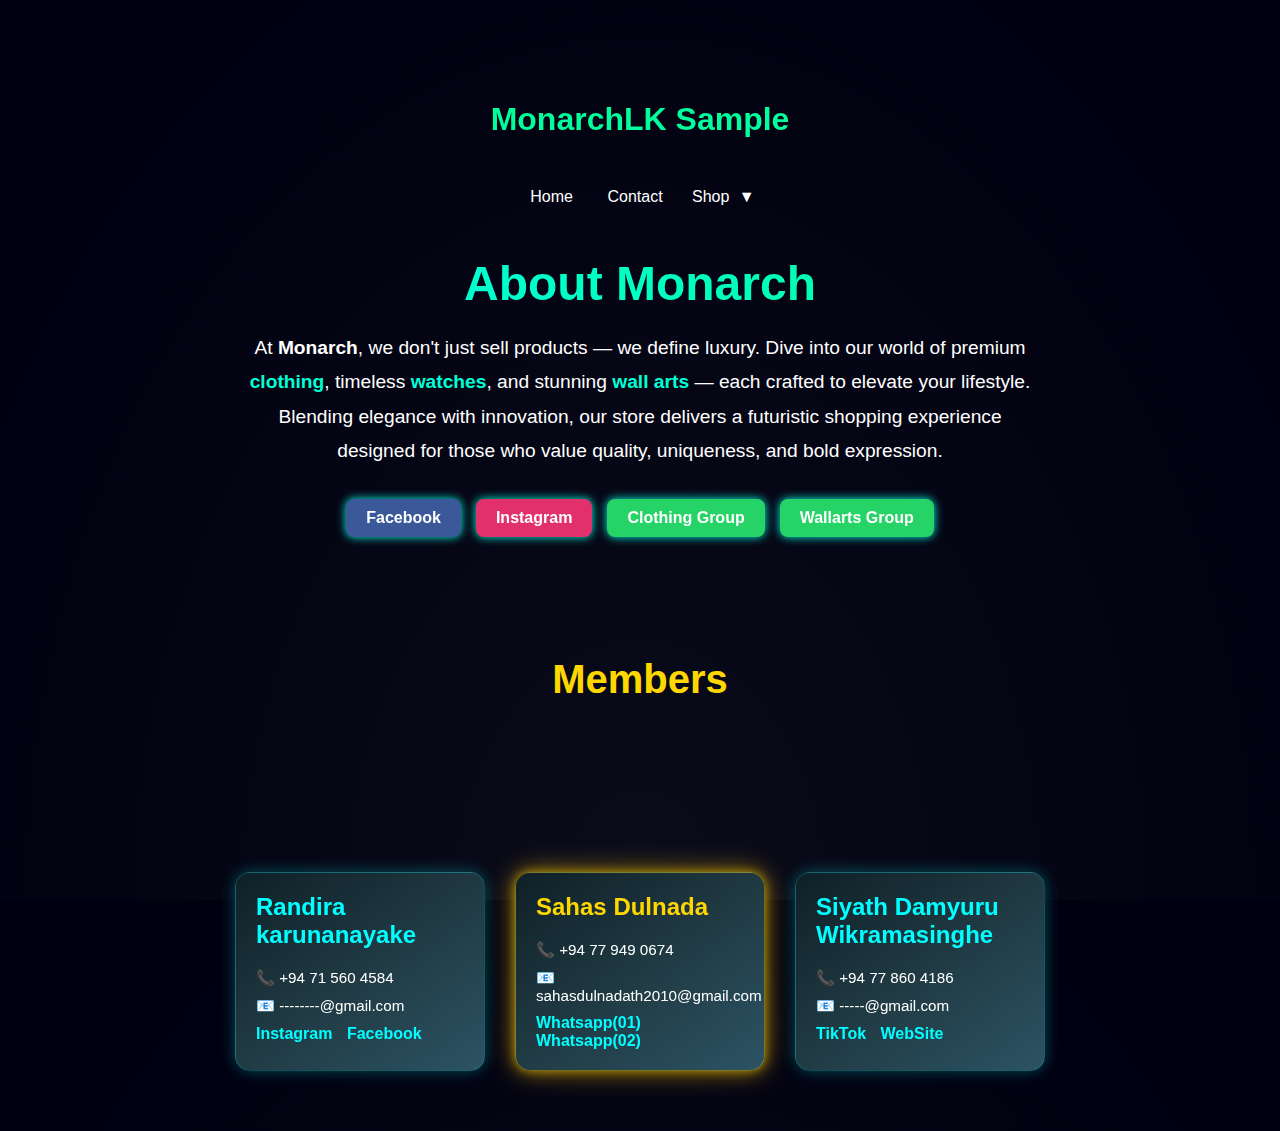
<file: about.html>
<!DOCTYPE html>
<html lang="en">
  <head>
    

    <meta charset="utf-8" />
    <meta name="viewport" content="width=device-width, initial-scale=1" />
    <link rel="icon" href="https://cdn.glitch.global/9e7c54ef-8b7b-4012-8c11-8dcac666d01f/WhatsApp%20Image%202025-05-24%20at%201.04.55%20PM.jpeg?v=1748123011140" />

   
    <title>MonarchSample</title>
    <link rel="stylesheet" href="aboutstyle.css" />
    <script src="script.js" defer></script>
     
   
  </head>
  <body>
   

     <sec>
      <div class="bubbles">
    <span style="--i:10;"></span>
    <span style="--i:12;"></span>
    <span style="--i:14;"></span>
    <span style="--i:18;"></span>
    <span style="--i:16;"></span>
    <span style="--i:22;"></span>
    <span style="--i:25;"></span>
    <span style="--i:19;"></span>
    <span style="--i:28;"></span>
    <span style="--i:30;"></span>
  </div>
      
    </sec>
       

 
    
  
     <section class="about-section">
       
     <div class="top-bar">
    <h1 class="gradient-text">MonarchLK Sample </h1>
               <div class="typing-box"><br>
   
  </div>   
       
  
    <nav>
      <a href="index.html">Home</a>
     
     
     
      <a href="contact.html">Contact</a>
    
   <div class="dropdown">
  <button class="dropbtn">
    Shop <span class="arrow">▼</span>
  </button>
  <div class="dropdown-content">
    <a href="clothing.html">Clothes</a>
     <a href="wallart.html">Wall Arts</a>
     <a href="watches.html">Watches</a>
    
    
   
   
  </div>
      
      
      </div>
    </nav>
  </div>
    
   <div class="overlay-bg" id="overlayBg"></div>

<script>
  const menuToggle = document.getElementById("menuToggle");
  const navOverlay = document.getElementById("navOverlay");

  menuToggle.addEventListener("click", () => {
    navOverlay.classList.toggle("active");
  });

  // Optional: close overlay when clicking outside links
  navOverlay.addEventListener("click", (e) => {
    if (e.target === navOverlay) {
      navOverlay.classList.remove("active");
    }
  });
</script>
    
  <div class="about-content">
    <h2 class="about-heading">About Monarch</h2>
    <p class="about-text">
      At <strong>Monarch</strong>, we don't just sell products — we define luxury. 
      Dive into our world of premium <span class="highlight">clothing</span>, 
      timeless <span class="highlight">watches</span>, and stunning 
      <span class="highlight">wall arts</span> — each crafted to elevate your lifestyle. 
      Blending elegance with innovation, our store delivers a futuristic shopping 
      experience designed for those who value quality, uniqueness, and bold expression.
    </p>
    <div class="social-links">
      <a href="https://www.facebook.com/share/16ZbA61Sku/" target="_blank" class="social-btn fb">Facebook</a>
      <a href="https://www.instagram.com/monarch.lk/profilecard/?igsh=ZjN6a2o0bzU5Zjlp" target="_blank" class="social-btn ig">Instagram</a>
      <a href="https://chat.whatsapp.com/CIeiiLd0pr08IXz1mFBBzy" class="social-btn wa">Clothing Group</a>
      <a href="https://chat.whatsapp.com/IiygtFMduKS0YXOTkWheAM" class="social-btn wa">Wallarts Group</a>
    </div>
  </div>
</section>
   
    
     <h3>Members</h3>

  <div class="team">

    <div class="member">
     
      <h2>Randira karunanayake</h2>
      <div class="info">📞 +94 71 560 4584</div>
      <div class="info">📧 --------@gmail.com</div>
      <div class="socials">
        <a href="https://www.instagram.com/monarch.lk/profilecard/?igsh=ZjN6a2o0bzU5Zjlp">Instagram</a>
        <a href="https://www.facebook.com/share/16ZbA61Sku/">Facebook</a>
      </div>
    </div>

    <div class="memberl">
      <h2>Sahas Dulnada</h2>
      <div class="info">📞 +94 77 949 0674</div>
      <div class="info">📧 sahasdulnadath2010@gmail.com</div>
      <div class="socials">
        <a href="https://chat.whatsapp.com/CIeiiLd0pr08IXz1mFBBzy">Whatsapp(01)</a>
        <a href="https://chat.whatsapp.com/IiygtFMduKS0YXOTkWheAM">Whatsapp(02)</a>
      </div>
    </div>

    <div class="member">
      <h2>Siyath Damyuru Wikramasinghe</h2>
      <div class="info">📞 +94 77 860 4186</div>
      <div class="info">📧 -----@gmail.com</div>
      <div class="socials">
        <a href="http://tiktok.com/@monarchlk5">TikTok</a>
        <a href="#">WebSite</a>
      </div>
    </div>

  </div>

     </body>
</html>
</file>
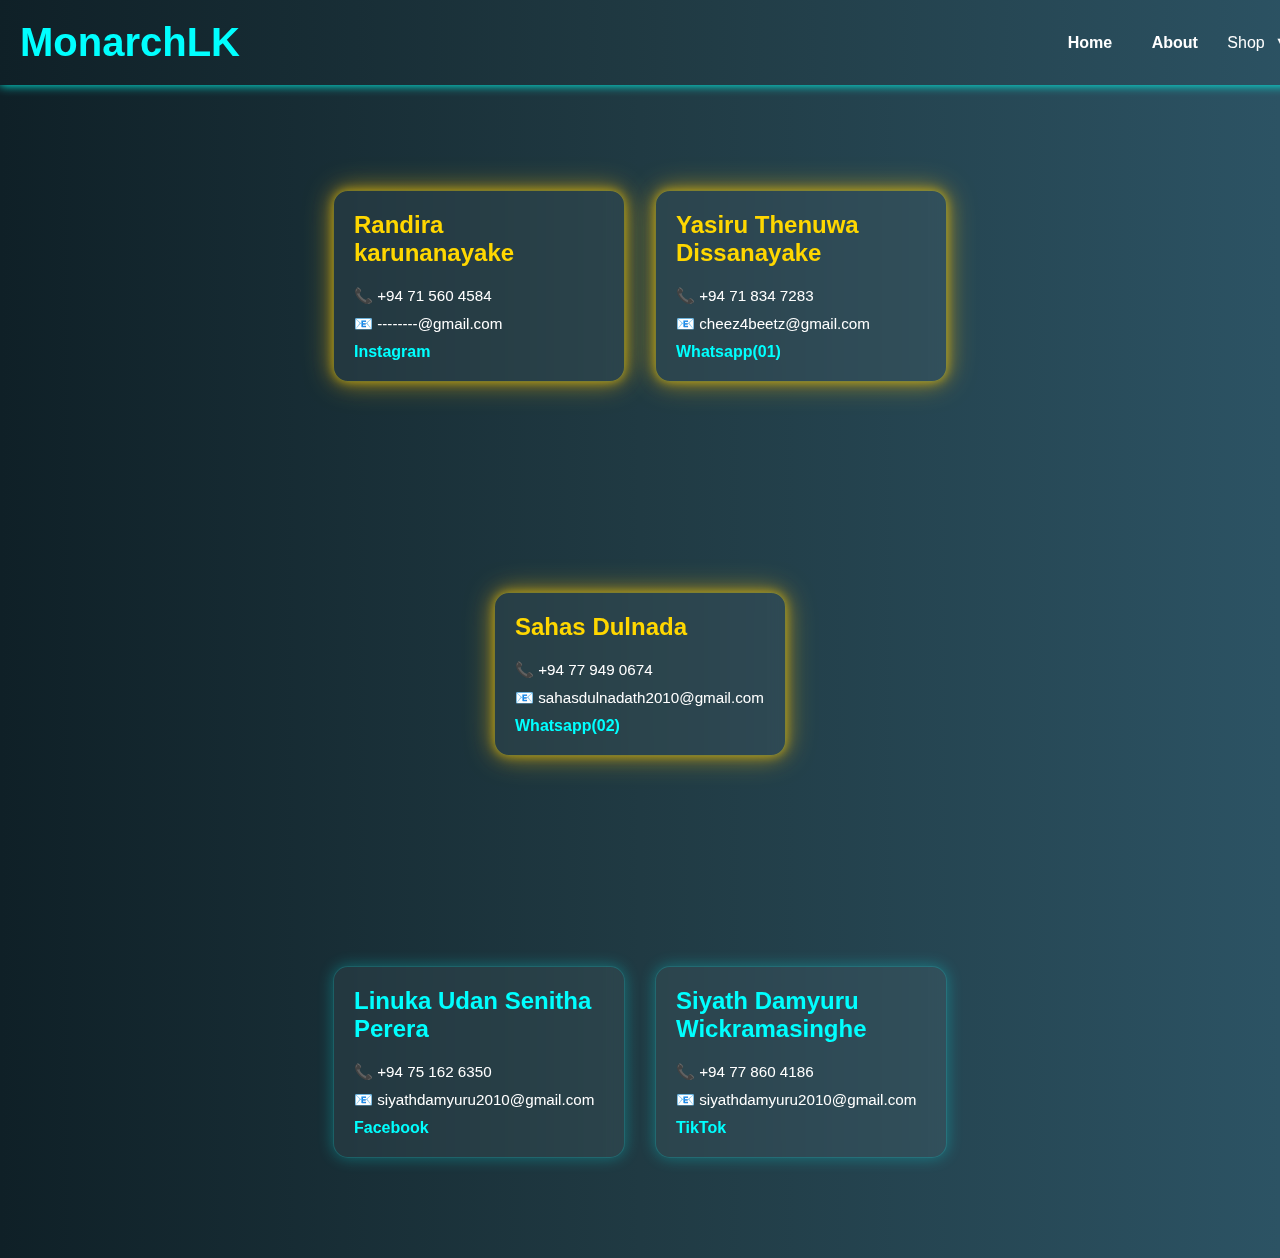
<file: contact.html>
<!DOCTYPE html>
<html lang="en">
  <head>
    

    <meta charset="utf-8" />
    <meta name="viewport" content="width=1280, height=1280">
    <link rel="icon" href="https://cdn.glitch.global/9e7c54ef-8b7b-4012-8c11-8dcac666d01f/WhatsApp%20Image%202025-05-24%20at%201.04.55%20PM.jpeg?v=1748123011140" />

   
    <title>MonarchLK</title>
    <link rel="stylesheet" href="contastyle.css" />
    <script src="/script.js" defer></script>
     
   
  </head>
  <body>
   
 <script>
    window.embeddedChatbotConfig = {
        chatbotId: "tv1_F8i69in1TeCbnmLFX",
        domain: "www.chatbase.co"
    };


  
});</script>
  
<script src="https://www.chatbase.co/embed.min.js" chatbotid="tv1_F8i69in1TeCbnmLFX" domain="www.chatbase.co" defer></script>

     <sec>
      <div class="bubbles">
    <span style="--i:10;"></span>
    <span style="--i:12;"></span>
    <span style="--i:14;"></span>
    <span style="--i:18;"></span>
    <span style="--i:16;"></span>
    <span style="--i:22;"></span>
    <span style="--i:25;"></span>
    <span style="--i:19;"></span>
    <span style="--i:28;"></span>
    <span style="--i:30;"></span>
  </div>
      
    </sec>
       

 
    
  
       <div class="top-bar">
    <h1 class="gradient-text">MonarchLK </h1>
               <div class="typing-box"><br>
   
  </div>   
       
  
    <nav>
      <a href="index.html">Home</a>
     
     
     
      <a href="about.html">About</a>
    
   <div class="dropdown">
  <button class="dropbtn">
    Shop <span class="arrow">▼</span>
  </button>
  <div class="dropdown-content">
    <a href="clothing.html">Clothes</a>
     <a href="wallart.html">Wall Arts</a>
     <a href="watches.html">Watches</a>
    
    
   
   
  </div>
      
      
      </div>
    </nav>
  </div>
    
   <div class="overlay-bg" id="overlayBg"></div>

<script>
  const menuToggle = document.getElementById("menuToggle");
  const navOverlay = document.getElementById("navOverlay");

  menuToggle.addEventListener("click", () => {
    navOverlay.classList.toggle("active");
  });

  // Optional: close overlay when clicking outside links
  navOverlay.addEventListener("click", (e) => {
    if (e.target === navOverlay) {
      navOverlay.classList.remove("active");
    }
  });
</script>
    
    

  <div class="team">

    <div class="memberl">
      <h2>Randira karunanayake</h2>
      <div class="info">📞 +94 71 560 4584</div>
      <div class="info">📧 --------@gmail.com</div>
      <div class="socials">
        <a href="https://www.instagram.com/monarch.lk/profilecard/?igsh=ZjN6a2o0bzU5Zjlp">Instagram</a>
      </div>
    </div>
    
<div class="memberl">
      <h2>Yasiru Thenuwa Dissanayake</h2>
      <div class="info">📞 +94 71 834 7283</div>
      <div class="info">📧 cheez4beetz@gmail.com</div>
      <div class="socials">
        <a href="https://chat.whatsapp.com/CIeiiLd0pr08IXz1mFBBzy">Whatsapp(01)</a>

      </div>
  
    </div>

    
    </div>
    
<div class="team">

      <div class="memberl">
      <h2>Sahas Dulnada</h2>
      <div class="info">📞 +94 77 949 0674</div>
      <div class="info">📧 sahasdulnadath2010@gmail.com</div>
      <div class="socials">
        <a href="https://chat.whatsapp.com/IiygtFMduKS0YXOTkWheAM">Whatsapp(02)</a>
      </div>
    </div>
    </div>
    
<div class="team">
<div class="member3">
      <h2>Linuka Udan Senitha Perera</h2>
      <div class="info1">📞 +94 75 162 6350</div>
      <div class="info1">📧 siyathdamyuru2010@gmail.com</div>
      <div class="socials1">
                <a href="https://www.facebook.com/share/16ZbA61Sku/">Facebook</a>

      </div>
    </div>
    
    <div class="member3">
      <h2>Siyath Damyuru Wickramasinghe</h2>
      <div class="info1">📞 +94 77 860 4186</div>
      <div class="info1">📧 siyathdamyuru2010@gmail.com</div>
      <div class="socials1">
        <a href="http://tiktok.com/@monarchlk5">TikTok</a>
      </div>
    </div>
  
  </div>
  

   
    

     </body>
</html>
</file>
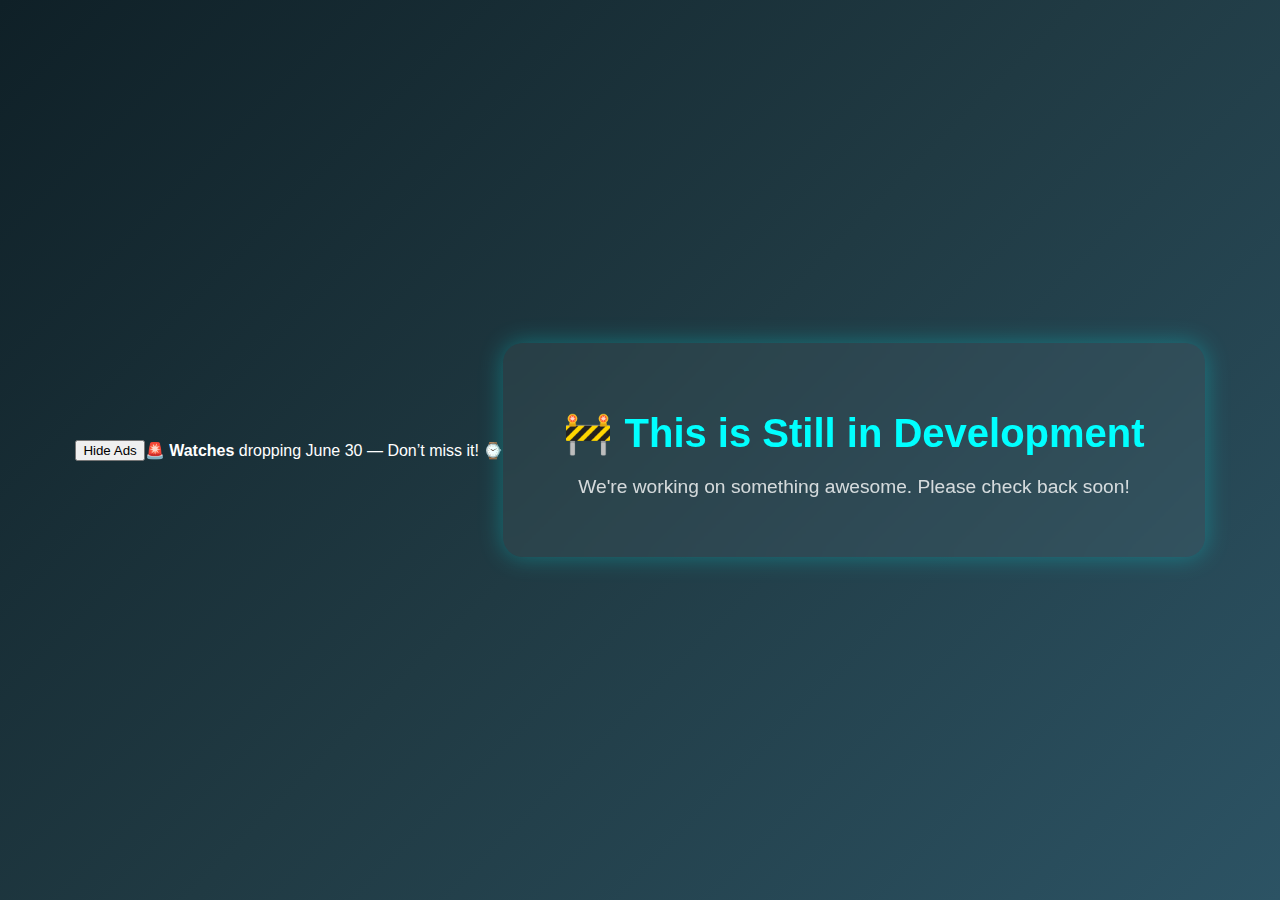
<file: tp.html>
<!DOCTYPE html>
<html lang="en">
  <head>
    

    <meta charset="utf-8" />
<meta name="viewport" content="width=1280">
    <link rel="icon" href="https://cdn.glitch.global/9e7c54ef-8b7b-4012-8c11-8dcac666d01f/WhatsApp%20Image%202025-05-24%20at%201.04.55%20PM.jpeg?v=1748123011140" />

   
    <title>MonarchSample</title>
    <link rel="stylesheet" href="/watchestyle.css" />
    <script src="/script.js" defer></script>
  </head>
  <body>
        <button id="toggleAdsBtn">Hide Ads</button>

   <div id="adBanner" class="ad-banner">
  <div class="ad-content">
    <p class="ad-message">🚨 <strong>Watches</strong> dropping <span>June 30</span> — Don’t miss it! ⌚</p>
    <div class="progress-bar"></div>
  </div>
</div>

    <script>const toggleAdsBtn = document.getElementById('toggleAdsBtn');
let adsVisible = true;

toggleAdsBtn.addEventListener('click', () => {
  adsVisible = !adsVisible;
  if (!adsVisible) {
    document.getElementById('adBanner').style.display = 'none';
    toggleAdsBtn.textContent = 'Show Ads';
  } else {
    document.getElementById('adBanner').style.display = 'block';
    toggleAdsBtn.textContent = 'Hide Ads';
  }
});</script>
  
 <script>
    window.embeddedChatbotConfig = {
        chatbotId: "tv1_F8i69in1TeCbnmLFX",
        domain: "www.chatbase.co"
    };
</script>
<script src="https://www.chatbase.co/embed.min.js" chatbotid="tv1_F8i69in1TeCbnmLFX" domain="www.chatbase.co" defer></script>

   <div class="error-box">
    <h1>🚧 This is Still in Development</h1>
    <p>We're working on something awesome. Please check back soon!</p>
  </div>
     </body>
</html>
</file>
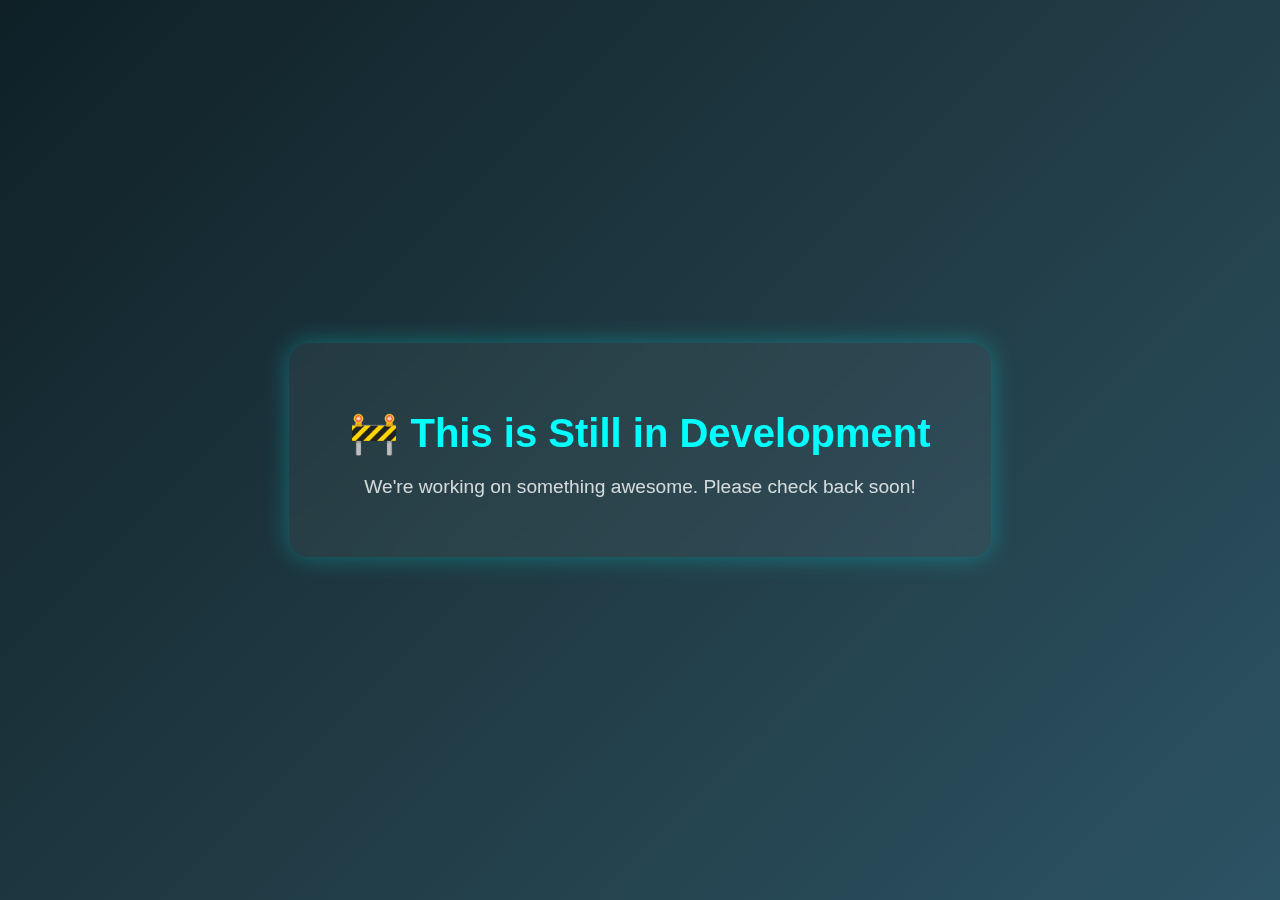
<file: watches.html>
<!DOCTYPE html>
<html lang="en">
  <head>
    

    <meta charset="utf-8" />
    <meta name="viewport" content="width=device-width, initial-scale=1" />
    <link rel="icon" href="https://cdn.glitch.global/9e7c54ef-8b7b-4012-8c11-8dcac666d01f/WhatsApp%20Image%202025-05-24%20at%201.04.55%20PM.jpeg?v=1748123011140" />

   
    <title>MonarchSample</title>
    <link rel="stylesheet" href="watchestyle.css" >
    <script src="script.js" defer></script>
  </head>
  <body>
   

   <div class="error-box">
    <h1>🚧 This is Still in Development</h1>
    <p>We're working on something awesome. Please check back soon!</p>
  </div>
     </body>
</html>
</file>
<file: contastyle.css>
body {
      margin: 0;
      font-family: 'Segoe UI', sans-serif;
  background: linear-gradient(90deg, #0f2027, #203a43, #2c5364);
      
      padding: 40px;
     overflow-y: scroll;  /* Always show vertical scrollbar */
  overflow-x: hidden;  /* Hide horizontal scrollbar */
  color:white;
}

.ad-banner {
  position: relative;
  width: 100%;
  background: rgba(0, 255, 200, 0.1);
  color: #fff;
  font-family: 'Segoe UI', sans-serif;
  text-align: center;
  padding: 12px;
  margin-top: 40px;
  border-top: 2px solid rgba(0, 255, 255, 0.3);
  border-bottom: 2px solid rgba(125, 0, 255, 0.3);
  overflow: hidden;
  z-index: 10;
  animation: bannerGlow 3s infinite ease-in-out;
}

.ad-banner p {
  margin: 0;
  font-size: 1rem;
  letter-spacing: 0.5px;
  font-weight: 600;
  position: relative;
  z-index: 2;
}

.ad-banner span {
  color: #0ff;
  text-shadow: 0 0 5px #0ff;
}

.ad-glow {
  content: "";
  position: absolute;
  top: 0;
  left: -100%;
  height: 100%;
  width: 100%;
  background: linear-gradient(120deg, transparent, rgba(0,255,255,0.3), transparent);
  animation: glowSwipe 4s linear infinite;
}

@keyframes bannerGlow {
  0%, 100% { box-shadow: 0 0 10px rgba(0,255,255,0.4); }
[10:16 AM, 5/25/2025] ChatGPT: 50% { box-shadow: 0 0 20px rgba(0,255,255,0.6); }
}

@keyframes glowSwipe {
  0% { left: -100%; }
  100% { left: 100%; }
}
/* Ad Banner Styling */
.ad-banner {
  position: fixed;
  top: 20%;
  right: -400px; /* Hidden off-screen */
  width: 300px;
  background: rgba(0, 0, 0, 0.8);
  border: 2px solid #0ff;
  border-radius: 10px;
  box-shadow: 0 0 15px #0ff, 0 0 30px #0ff;
  color: #fff;
  font-family: 'Segoe UI', sans-serif;
  z-index: 1000;
  transition: right 0.5s ease-in-out, opacity 0.5s ease-in-out;
  opacity: 0;
}

/* Visible State */
.ad-banner.show {
  right: 20px;
  opacity: 1;
}

/* Ad Content */
.ad-content {
  padding: 20px;
  text-align: center;
}

/* Highlighted Text */
.ad-content span {
  color: #ffd700;
  text-shadow: 0 0 5px #ffd700;
}

/* Progress Bar */
.progress-bar {
  margin-top: 10px;
  height: 5px;
  background: linear-gradient(90deg, #0ff, #0f0);
  border-radius: 5px;
  animation: progress 3s linear forwards;
}

/* Progress Bar Animation */
@keyframes progress {
  from { width: 100%; }
  to { width: 0%; }
}
/* Progress Bar Animation (8 seconds) */
.progress-bar {
  margin-top: 10px;
  height: 5px;
  background: linear-gradient(90deg, #0ff, #0f0);
  border-radius: 5px;
  animation: progress 8s linear forwards;
}

@keyframes progress {
  from { width: 100%; }
  to { width: 0%; }
}
.ad-message strong {
  color: #ff2d75;
  text-shadow: 0 0 5px #ff2d75, 0 0 10px #ff5fa2;
  font-weight: 800;
  font-size: 1.1em;
  letter-spacing: 1px;
}
.ad-banner {
  position: fixed;
  top: 20%;
  right: -400px;
  width: 300px;
  background: rgba(0, 0, 0, 0.8);
  border: 2px solid #0ff;
  border-radius: 10px;
  box-shadow: 0 0 15px #0ff, 0 0 30px #0ff;
  color: #fff;
  font-family: 'Segoe UI', sans-serif;
  z-index: 1000;
  transition: right 0.5s ease-in-out, opacity 0.5s ease-in-out;
  opacity: 0;
}

/* Visible State */
.ad-banner.show {
  right: 20px;
  opacity: 1;
}

/* Ad Content */
.ad-content {
  padding: 20px;
  text-align: center;
}

/* Highlighted Text */
.ad-content span {
  color: #ffd700;
  text-shadow: 0 0 5px #ffd700;
}

/* Progress Bar */
.progress-bar {
  margin-top: 10px;
  height: 5px;
  background: linear-gradient(90deg, #0ff, #0f0);
  border-radius: 5px;
  animation: progress 8s linear forwards;
  


#toggleAdsBtn {
  background: #ff0077;
  color: white;
  border: none;
  padding: 8px 12px;
  border-radius: 6px;
  margin-left: 10px;
  cursor: pointer;
  transition: background 0.3s ease;
}

#toggleAdsBtn:hover {
  background: #ff3399;
}

/* Ad Banner Styling */
.ad-banner {
  position: fixed;
  top: 20%;
  right: -400px; /* Hidden off-screen */
  width: 300px;
  background: rgba(0, 0, 0, 0.8);
  border: 2px solid #0ff;
  border-radius: 10px;
  box-shadow: 0 0 15px #0ff, 0 0 30px #0ff;
  color: #fff;
  font-family: 'Segoe UI', sans-serif;
  z-index: 1000;
  transition: right 0.5s ease-in-out, opacity 0.5s ease-in-out;
  opacity: 0;
}

/* Visible State */
.ad-banner.show {
  right: 20px;
  opacity: 1;
}

/* Ad Content */
.ad-content {
  padding: 20px;
  text-align: center;
}

/* Highlighted Text */
.ad-content span {
  color: #ffd700;
  text-shadow: 0 0 5px #ffd700;
}

/* Progress Bar */
.progress-bar {
  margin-top: 10px;
  height: 5px;
  background: linear-gradient(90deg, #0ff, #0f0);
  border-radius: 5px;
  animation: progress 3s linear forwards;
}

/* Progress Bar Animation */
@keyframes progress {
  from { width: 100%; }
  to { width: 0%; }
}
/* Progress Bar Animation (8 seconds) */
.progress-bar {
  margin-top: 10px;
  height: 5px;
  background: linear-gradient(90deg, #0ff, #0f0);
  border-radius: 5px;
  animation: progress 8s linear forwards;
}

@keyframes progress {
  from { width: 100%; }
  to { width: 0%; }
}
.ad-message strong {
  color: #ff2d75;
  text-shadow: 0 0 5px #ff2d75, 0 0 10px #ff5fa2;
  font-weight: 800;
  font-size: 1.1em;
  letter-spacing: 1px;
}
.ad-banner {
  position: fixed;
  top: 20%;
  right: -400px;
  width: 300px;
  background: rgba(0, 0, 0, 0.8);
  border: 2px solid #0ff;
  border-radius: 10px;
  box-shadow: 0 0 15px #0ff, 0 0 30px #0ff;
  color: #fff;
  font-family: 'Segoe UI', sans-serif;
  z-index: 1000;
  transition: right 0.5s ease-in-out, opacity 0.5s ease-in-out;
  opacity: 0;
}

/* Visible State */
.ad-banner.show {
  right: 20px;
  opacity: 1;
}

/* Ad Content */
.ad-content {
  padding: 20px;
  text-align: center;
}

/* Highlighted Text */
.ad-content span {
  color: #ffd700;
  text-shadow: 0 0 5px #ffd700;
}

/* Progress Bar */
.progress-bar {
  margin-top: 10px;
  height: 5px;
  background: linear-gradient(90deg, #0ff, #0f0);
  border-radius: 5px;
  animation: progress 8s linear forwards;
}
/* Progress Bar Animation */
@keyframes progress {
  from { width: 100%; }
  to { width: 0%; }
}

/* Ad Message Styling */
.ad-message strong {
  color: #ff2d75;
  text-shadow: 0 0 5px #ff2d75, 0 0 10px #ff5fa2;
  font-weight: 800;
  font-size: 1.1em;
  letter-spacing: 1px;
}



#toggleAdsBtn {
  background: #ff0077;
  color: white;
  border: none;
  padding: 8px 12px;
  border-radius: 6px;
  margin-left: 10px;
  cursor: pointer;
  transition: background 0.3s ease;
}

#toggleAdsBtn:hover {
  background: #ff3399;
}

#toggleAdsBtn {
  background: #ff0077;
  color: white;
  border: none;
  padding: 8px 12px;
  border-radius: 6px;
  margin-left: 10px;
  cursor: pointer;
  transition: background 0.3s ease;
}

#toggleAdsBtn:hover {
  background: #ff3399;
}

}
/* Progress Bar Animation */
@keyframes progress {
  from { width: 100%; }
  to { width: 0%; }
}

/* Ad Message Styling */
.ad-message strong {
  color: #ff2d75;
  text-shadow: 0 0 5px #ff2d75, 0 0 10px #ff5fa2;
  font-weight: 800;
  font-size: 1.1em;
  letter-spacing: 1px;
}
/* Scrollbar Track */
::-webkit-scrollbar {
  width: 12px;
  background: transparent;
}

/* Scrollbar Thumb */
::-webkit-scrollbar-thumb {
  background: rgba(0, 255, 213, 0.6);
  border-radius: 10px;
  box-shadow:
    0 0 10px rgba(0, 255, 213, 0.7),
    0 0 20px rgba(0, 255, 213, 0.5),
    0 0 30px rgba(0, 255, 213, 0.3);
  animation: auraGlow 2s infinite ease-in-out;
  transition: background 0.3s ease;
}

/* Scrollbar Thumb Hover */
::-webkit-scrollbar-thumb:hover {
  background: rgba(0, 255, 213, 0.9);
  box-shadow:
    0 0 15px rgba(0, 255, 213, 0.9),
    0 0 25px rgba(0, 255, 213, 0.7),
    0 0 35px rgba(0, 255, 213, 0.5);
}
/* Keyframes for Aura Glow Animation */
@keyframes auraGlow {
  0% {
    box-shadow:
      0 0 10px rgba(0, 255, 213, 0.7),
      0 0 20px rgba(0, 255, 213, 0.5),
      0 0 30px rgba(0, 255, 213, 0.3);
  }
  50% {
    box-shadow:
      0 0 15px rgba(0, 255, 213, 0.9),
      0 0 25px rgba(0, 255, 213, 0.7),
      0 0 35px rgba(0, 255, 213, 0.5);
  }
  100% {
    box-shadow:
      0 0 10px rgba(0, 255, 213, 0.7),
      0 0 20px rgba(0, 255, 213, 0.5),
      0 0 30px rgba(0, 255, 213, 0.3);
  }
}


    h1 {
            margin: -50;

      top:400px;
      text-align: center;
      color: #00ffff;
      margin-bottom: 200px;
      font-size: 2.5em;
    }
.team {
      display: flex;
      flex-wrap: wrap;
      justify-content: center;
      gap: 30px;
    background: transparent; /* Removes any background */
    }
    .memberl {
      background: rgba(255, 255, 255, 0.05);
  border: 1px solid rgba(255, 215, 0, 0.4); /* Soft gold */
  border-radius: 15px;
  padding: 20px;
  width: 250px;
  box-shadow:
    0 0 10px rgba(255, 215, 0, 0.5),
    0 0 20px rgba(255, 165, 0, 0.3),
    0 0 30px rgba(255, 215, 0, 0.4); /* Gold glow */
  backdrop-filter: blur(8px);
  transition: transform 0.3s ease;
}

    .memberl:hover {
      transform: translateY(-5px);
    }

.memberl h2 {
      margin-top: 0;
      color: gold;
    }
    .member {
      background: rgba(255, 255, 255, 0.05);
      border: 1px solid rgba(0, 255, 255, 0.2);
      border-radius: 15px;
      padding: 20px;
      width: 250px;
      box-shadow: 0 0 15px rgba(0, 255, 255, 0.3);
      backdrop-filter: blur(8px);
      transition: transform 0.3s ease;
    }

    .member:hover {
      transform: translateY(-5px);
    }

    .member h2 {
      margin-top: 0;
      color: #00ffff;
    }

    .info {
      margin: 10px 0;
      font-size: 0.95em;
    }

    .socials a {
      margin-right: 10px;
      text-decoration: none;
      color: #0ff;
      font-weight: bold;
      transition: color 0.3s;
    }

    .socials a:hover {
      color: #0f0;
}
.team2 {
        display: flex;
  flex-wrap: wrap;
  justify-content: center;
  gap: 30px;
  width: 100%;         /* Full width */
  min-height: 100vh;   /* Minimum full screen height */
  padding: 40px 20px;  /* Padding for spacing */
  box-sizing: border-box;
    }

.memberl2 {
      background: rgba(255, 255, 255, 0.05);
  border: 1px solid rgba(255, 215, 0, 0.4); /* Soft gold */
  border-radius: 15px;
  padding: 20px;
  width: 250px;
  box-shadow:
    0 0 10px rgba(255, 215, 0, 0.5),
    0 0 20px rgba(255, 165, 0, 0.3),
    0 0 30px rgba(255, 215, 0, 0.4); /* Gold glow */
  backdrop-filter: blur(8px);
  transition: transform 0.3s ease;
}

    .memberl2:hover {
      transform: translateY(-5px);
    }

.memberl3 h2 {
      margin-top: 0;
      color: gold;
    }
    .member3 {
      background: rgba(255, 255, 255, 0.05);
      border: 1px solid rgba(0, 255, 255, 0.2);
      border-radius: 15px;
      padding: 20px;
      width: 250px;
      box-shadow: 0 0 15px rgba(0, 255, 255, 0.3);
      backdrop-filter: blur(8px);
      transition: transform 0.3s ease;
    }

    .member3:hover {
      transform: translateY(-5px);
    }

    .member3 h2 {
      margin-top: 0;
      color: #00ffff;
    }

    .info1 {
      margin: 10px 0;
      font-size: 0.95em;
    }

    .socials1 a {
      margin-right: 10px;
      text-decoration: none;
      color: #0ff;
      font-weight: bold;
      transition: color 0.3s;
    }

    .socials1 a:hover {
      color: #0f0;
    }
.top-bar {
  position: fixed;
  top: 0;
  width: 100%;
  background: transparent;
  padding: 5px 27px;
  display: flex;
  justify-content: space-between;
  align-items: center;
  animation: slideDown 0.7s ease;
  box-shadow: 0 2px 8px rgba(0,0,0,0.5);
  z-index: 1000;
}

.top-bar h1 {
  margin: 0;
}

.top-bar nav a {
  color: white;
  text-decoration: none;
  margin-left: 20px;
  font-weight: bold;
  transition: color 0.3s;
}

.top-bar nav a:hover {
  color: #ffea00;
}

@keyframes slideDown {
  from { top: -100px; opacity: 0; }
  to { top: 0; opacity: 1; }
}
.bubbles {
  position: absolute;
  width: 100%;
  height: 100vh;
  overflow: hidden;
}


 
.top-bar {
  position: fixed;
  top: 0;
  left: 0;
  right: 0;
  display: flex;
  justify-content: space-between;
  align-items: center;
  background: linear-gradient(90deg, #0f2027, #203a43, #2c5364);
  padding: 20px;
  z-index: 1000;
  box-shadow: 0 0 10px #00fff0;
}

/* Team section with horizontal layout */
.team {
  display: flex;
  justify-content: center;
  flex-wrap: nowrap;
  gap: 30px;
  padding: 150px 20px 60px; /* top padding accounts for navbar height */
  overflow-x: auto; /* allows horizontal scroll if screen is too small */
}


/* Navigation Links */
nav a {
  color: #ffffff;
  text-decoration: none;
  margin: 0 15px;
  position: relative;
  transition: color 0.3s ease;
}

nav a:hover {
  color: #00fff0;
}

/* Dropdown Menu */
.dropdown {
  position: relative;
  display: inline-block;
}

.dropbtn {
  background: none;
  color: #ffffff;
  border: none;
  cursor: pointer;
  font-size: 1em;
  position: relative;
  padding: 10px;
}

.arrow {
  margin-left: 5px;
  transition: transform 0.3s ease;
}

.dropbtn:hover .arrow {
  transform: rotate(180deg);
}

.dropdown-content {
  display: none;
  position: absolute;
  background-color: #1a1a1a;
  min-width: 160px;
  box-shadow: 0 0 10px #00fff0;
  z-index: 1;
  animation: fadeIn 0.5s ease forwards;
}

.dropdown:hover .dropdown-content {
  display: block;
}

.dropdown-content a {
  color: #ffffff;
  padding: 12px 16px;
  text-decoration: none;
  display: block;
  transition: background 0.3s ease;
}

.dropdown-content a:hover {
  background-color: #00fff0;
  color: #000000;
}

/* Animations */
@keyframes animateGradient {
  0% { background-position: 0% 50%; }
  50% { background-position: 100% 50%; }
  100% { background-position: 0% 50%; }
}

@keyframes fadeIn {
  from { opacity: 0; transform: translateY(-10px); }
  to { opacity: 1; transform: translateY(0); }
}
</file>
<file: watchestyle.css>
body {
      margin: 0;
      padding: 0;
      height: 100vh;
      background: linear-gradient(135deg, #0f2027, #203a43, #2c5364);
      display: flex;
      justify-content: center;
      align-items: center;
      font-family: 'Segoe UI', sans-serif;
      color: #fff;
    }

    .error-box {
      background: rgba(255, 255, 255, 0.05);
      padding: 40px 60px;
      border-radius: 20px;
      box-shadow: 0 0 25px rgba(0, 255, 255, 0.3);
      text-align: center;
      backdrop-filter: blur(10px);
    }

    .error-box h1 {
      font-size: 2.5em;
      margin-bottom: 15px;
      color: #00ffff;
    }

    .error-box p {
      font-size: 1.2em;
      opacity: 0.8;
    }
</file>
<file: aboutstyle.css>
/* Reset */
    * {
      box-sizing: border-box;
    }
  body {
     overflow-y: scroll;  /* Always show vertical scrollbar */
  overflow-x: hidden;  /* Hide horizontal scrollbar */
  color:white;
  animation: backgroundAnimation 10s infinite alternate;
  margin: 0;
  height: 100vh;
  background: radial-gradient(ellipse at bottom, #0b0c1a 0%, #000010 80%);
  overflow: hidden;
  position: relative;
  font-family: 'Segoe UI', sans-serif;
}

/* Stars */
@keyframes twinkle {
  0%, 100% { opacity: 0.8; }
  50% { opacity: 0.2; }
}

.star {
  position: absolute;
  background: white;
  border-radius: 50%;
  opacity: 0.8;
  animation: twinkle 3s infinite ease-in-out;
}

/* Generate multiple stars with different sizes, positions, and animation delays */
.star:nth-child(1) { width: 2px; height: 2px; top: 10%; left: 20%; animation-delay: 0s; }
.star:nth-child(2) { width: 3px; height: 3px; top: 30%; left: 50%; animation-delay: 1.5s; }
.star:nth-child(3) { width: 1.5px; height: 1.5px; top: 60%; left: 70%; animation-delay: 0.8s; }
.star:nth-child(4) { width: 2.5px; height: 2.5px; top: 80%; left: 10%; animation-delay: 2s; }
.star:nth-child(5) { width: 2px; height: 2px; top: 40%; left: 85%; animation-delay: 1s; }

/* Shooting star */
.shooting-star {
  position: absolute;
  top: 0;
  left: -150px;
  width: 100px;
  height: 2px;
  background: linear-gradient(-45deg, white, rgba(255,255,255,0));
  opacity: 0.8;
  border-radius: 100%;
  animation: shooting 5s linear infinite;
  animation-delay: 3s;
}

@keyframes shooting {
  0% {
    transform: translateX(0) translateY(0) rotate(45deg);
    opacity: 0.8;
  }
  80% {
    opacity: 0.8;
  }
  100% {
    transform: translateX(120vw) translateY(120vh) rotate(45deg);
    opacity: 0;
  }
}

::-webkit-scrollbar {
  width: 12px;
  background: rgba(255, 255, 255, 0.1); /* transparent background */
  border-radius: 10px;
}

::-webkit-scrollbar-thumb {
  background: rgba(100, 200, 255, 0.5); /* glowing blue */
  border-radius: 10px;
  box-shadow: 0 0 8px 3px rgba(100, 200, 255, 0.7);
  backdrop-filter: blur(5px); /* frosted effect */
  border: 2px solid rgba(255, 255, 255, 0.2);
}

::-webkit-scrollbar-thumb:hover {
  background: rgba(100, 200, 255, 0.8);
  box-shadow: 0 0 12px 5px rgba(100, 200, 255, 1);
}
.ad-banner {
  position: relative;
  width: 100%;
  background: rgba(0, 255, 200, 0.1);
  color: #fff;
  font-family: 'Segoe UI', sans-serif;
  text-align: center;
  padding: 12px;
  margin-top: 40px;
  border-top: 2px solid rgba(0, 255, 255, 0.3);
  border-bottom: 2px solid rgba(125, 0, 255, 0.3);
  overflow: hidden;
  z-index: 10;
  animation: bannerGlow 3s infinite ease-in-out;
}

.ad-banner p {
  margin: 0;
  font-size: 1rem;
  letter-spacing: 0.5px;
  font-weight: 600;
  position: relative;
  z-index: 2;
}

.ad-banner span {
  color: #0ff;
  text-shadow: 0 0 5px #0ff;
}

.ad-glow {
  content: "";
  position: absolute;
  top: 0;
  left: -100%;
  height: 100%;
  width: 100%;
  background: linear-gradient(120deg, transparent, rgba(0,255,255,0.3), transparent);
  animation: glowSwipe 4s linear infinite;
}

@keyframes bannerGlow {
  0%, 100% { box-shadow: 0 0 10px rgba(0,255,255,0.4); }
[10:16 AM, 5/25/2025] ChatGPT: 50% { box-shadow: 0 0 20px rgba(0,255,255,0.6); }
}

@keyframes glowSwipe {
  0% { left: -100%; }
  100% { left: 100%; }
}
/* Ad Banner Styling */
.ad-banner {
  position: fixed;
  top: 20%;
  right: -400px; /* Hidden off-screen */
  width: 300px;
  background: rgba(0, 0, 0, 0.8);
  border: 2px solid #0ff;
  border-radius: 10px;
  box-shadow: 0 0 15px #0ff, 0 0 30px #0ff;
  color: #fff;
  font-family: 'Segoe UI', sans-serif;
  z-index: 1000;
  transition: right 0.5s ease-in-out, opacity 0.5s ease-in-out;
  opacity: 0;
}

/* Visible State */
.ad-banner.show {
  right: 20px;
  opacity: 1;
}

/* Ad Content */
.ad-content {
  padding: 20px;
  text-align: center;
}

/* Highlighted Text */
.ad-content span {
  color: #ffd700;
  text-shadow: 0 0 5px #ffd700;
}

/* Progress Bar */
.progress-bar {
  margin-top: 10px;
  height: 5px;
  background: linear-gradient(90deg, #0ff, #0f0);
  border-radius: 5px;
  animation: progress 3s linear forwards;
}

/* Progress Bar Animation */
@keyframes progress {
  from { width: 100%; }
  to { width: 0%; }
}
/* Progress Bar Animation (8 seconds) */
.progress-bar {
  margin-top: 10px;
  height: 5px;
  background: linear-gradient(90deg, #0ff, #0f0);
  border-radius: 5px;
  animation: progress 8s linear forwards;
}

@keyframes progress {
  from { width: 100%; }
  to { width: 0%; }
}
.ad-message strong {
  color: #ff2d75;
  text-shadow: 0 0 5px #ff2d75, 0 0 10px #ff5fa2;
  font-weight: 800;
  font-size: 1.1em;
  letter-spacing: 1px;
}
.ad-banner {
  position: fixed;
  top: 20%;
  right: -400px;
  width: 300px;
  background: rgba(0, 0, 0, 0.8);
  border: 2px solid #0ff;
  border-radius: 10px;
  box-shadow: 0 0 15px #0ff, 0 0 30px #0ff;
  color: #fff;
  font-family: 'Segoe UI', sans-serif;
  z-index: 1000;
  transition: right 0.5s ease-in-out, opacity 0.5s ease-in-out;
  opacity: 0;
}

/* Visible State */
.ad-banner.show {
  right: 20px;
  opacity: 1;
}

/* Ad Content */
.ad-content {
  padding: 20px;
  text-align: center;
}

/* Highlighted Text */
.ad-content span {
  color: #ffd700;
  text-shadow: 0 0 5px #ffd700;
}

/* Progress Bar */
.progress-bar {
  margin-top: 10px;
  height: 5px;
  background: linear-gradient(90deg, #0ff, #0f0);
  border-radius: 5px;
  animation: progress 8s linear forwards;
}
/* Progress Bar Animation */
@keyframes progress {
  from { width: 100%; }
  to { width: 0%; }
}

/* Ad Message Styling */
.ad-message strong {
  color: #ff2d75;
  text-shadow: 0 0 5px #ff2d75, 0 0 10px #ff5fa2;
  font-weight: 800;
  font-size: 1.1em;
  letter-spacing: 1px;
}



#toggleAdsBtn {
  background: #ff0077;
  color: white;
  border: none;
  padding: 8px 12px;
  border-radius: 6px;
  margin-left: 10px;
  cursor: pointer;
  transition: background 0.3s ease;
}

#toggleAdsBtn:hover {
  background: #ff3399;
}

/* Ad Banner Styling */
.ad-banner {
  position: fixed;
  top: 20%;
  right: -400px; /* Hidden off-screen */
  width: 300px;
  background: rgba(0, 0, 0, 0.8);
  border: 2px solid #0ff;
  border-radius: 10px;
  box-shadow: 0 0 15px #0ff, 0 0 30px #0ff;
  color: #fff;
  font-family: 'Segoe UI', sans-serif;
  z-index: 1000;
  transition: right 0.5s ease-in-out, opacity 0.5s ease-in-out;
  opacity: 0;
}

/* Visible State */
.ad-banner.show {
  right: 20px;
  opacity: 1;
}

/* Ad Content */
.ad-content {
  padding: 20px;
  text-align: center;
}

/* Highlighted Text */
.ad-content span {
  color: #ffd700;
  text-shadow: 0 0 5px #ffd700;
}

/* Progress Bar */
.progress-bar {
  margin-top: 10px;
  height: 5px;
  background: linear-gradient(90deg, #0ff, #0f0);
  border-radius: 5px;
  animation: progress 3s linear forwards;
}

/* Progress Bar Animation */
@keyframes progress {
  from { width: 100%; }
  to { width: 0%; }
}
/* Progress Bar Animation (8 seconds) */
.progress-bar {
  margin-top: 10px;
  height: 5px;
  background: linear-gradient(90deg, #0ff, #0f0);
  border-radius: 5px;
  animation: progress 8s linear forwards;
}

@keyframes progress {
  from { width: 100%; }
  to { width: 0%; }
}
.ad-message strong {
  color: #ff2d75;
  text-shadow: 0 0 5px #ff2d75, 0 0 10px #ff5fa2;
  font-weight: 800;
  font-size: 1.1em;
  letter-spacing: 1px;
}
.ad-banner {
  position: fixed;
  top: 20%;
  right: -400px;
  width: 300px;
  background: rgba(0, 0, 0, 0.8);
  border: 2px solid #0ff;
  border-radius: 10px;
  box-shadow: 0 0 15px #0ff, 0 0 30px #0ff;
  color: #fff;
  font-family: 'Segoe UI', sans-serif;
  z-index: 1000;
  transition: right 0.5s ease-in-out, opacity 0.5s ease-in-out;
  opacity: 0;
}

/* Visible State */
.ad-banner.show {
  right: 20px;
  opacity: 1;
}

/* Ad Content */
.ad-content {
  padding: 20px;
  text-align: center;
}

/* Highlighted Text */
.ad-content span {
  color: #ffd700;
  text-shadow: 0 0 5px #ffd700;
}

/* Progress Bar */
.progress-bar {
  margin-top: 10px;
  height: 5px;
  background: linear-gradient(90deg, #0ff, #0f0);
  border-radius: 5px;
  animation: progress 8s linear forwards;
}
/* Progress Bar Animation */
@keyframes progress {
  from { width: 100%; }
  to { width: 0%; }
}

/* Ad Message Styling */
.ad-message strong {
  color: #ff2d75;
  text-shadow: 0 0 5px #ff2d75, 0 0 10px #ff5fa2;
  font-weight: 800;
  font-size: 1.1em;
  letter-spacing: 1px;
}



#toggleAdsBtn {
  background: #ff0077;
  color: white;
  border: none;
  padding: 8px 12px;
  border-radius: 6px;
  margin-left: 10px;
  cursor: pointer;
  transition: background 0.3s ease;
}

#toggleAdsBtn:hover {
  background: #ff3399;
}

#toggleAdsBtn {
  background: #ff0077;
  color: white;
  border: none;
  padding: 8px 12px;
  border-radius: 6px;
  margin-left: 10px;
  cursor: pointer;
  transition: background 0.3s ease;
}

#toggleAdsBtn:hover {
  background: #ff3399;
}

 h3 {
            margin: -50;

      top:400px;
      text-align: center;
      color: GOld;
      margin-bottom: 20px;
      font-size: 2.5em;
    }
.about-section {
  color: white;
  padding: 80px 20px;
  text-align: center;
  font-family: 'Segoe UI', sans-serif;
  animation: fadeIn 2s ease;
}

.about-heading {
  font-size: 3em;
  margin-bottom: 20px;
  background: linear-gradient(to right, #00fff0, #00ff94);
  -webkit-background-clip: text;
  -webkit-text-fill-color: transparent;
  animation: glow 2s infinite alternate;
}

.about-text {
  max-width: 800px;
  margin: 0 auto;
  font-size: 1.2em;
  line-height: 1.8em;
}

.highlight {
  color: #00ffd5;
  font-weight: bold;
}

.social-links {
  margin-top: 30px;
  display: flex;
  justify-content: center;
  flex-wrap: wrap;
  gap: 15px;
}

.social-btn {
  padding: 10px 20px;
  border-radius: 8px;
  color: #fff;
  text-decoration: none;
  font-weight: bold;
  transition: background 0.3s ease, box-shadow 0.3s ease;
  backdrop-filter: blur(10px);
  box-shadow: 0 0 10px #00ffe5;
}

.fb { background: #3b5998; }
.ig { background: #e1306c; }
.wa { background: #25d366; }

.social-btn:hover {
  box-shadow: 0 0 20px #00ffe5;
}

@keyframes fadeIn {
  from { opacity: 0; transform: translateY(30px); }
  to { opacity: 1; transform: translateY(0); }
}

@keyframes glow {
  from { text-shadow: 0 0 10px #00fff0; }
  to { text-shadow: 0 0 20px #00fff0, 0 0 30px #00ff94; }
}
}
  
.top-bar {
  position: fixed;
  top: 0;
  left: 0;
  right: 0;
  display: flex;
  justify-content: space-between;
  align-items: center;
  background: linear-gradient(90deg, #0f2027, #203a43, #2c5364);
  padding: 20px;
  z-index: 1000;
  box-shadow: 0 0 10px #00fff0;
}

/* Team section with horizontal layout */
.team {
  display: flex;
  justify-content: center;
  flex-wrap: nowrap;
  gap: 30px;
  padding: 150px 20px 60px; /* top padding accounts for navbar height */
  overflow-x: auto; /* allows horizontal scroll if screen is too small */
}


.memberl2 {
    background: linear-gradient(145deg, #0f2027, #203a43, #2c5364);

      background: rgba(255, 255, 255, 0.05);
  border: 1px solid rgba(255, 215, 0, 0.4); /* Soft gold */
  border-radius: 15px;
  padding: 20px;
  width: 250px;
  box-shadow:
    0 0 10px rgba(255, 215, 0, 0.5),
    0 0 20px rgba(255, 165, 0, 0.3),
    0 0 30px rgba(255, 215, 0, 0.4); /* Gold glow */
  backdrop-filter: blur(8px);
  transition: transform 0.3s ease;
}

    .memberl2:hover {
      transform: translateY(-5px);
    }

.memberl3 h2 {
      margin-top: 0;
      color: gold;
    }
    .member3 {
      background: rgba(255, 255, 255, 0.05);
      border: 1px solid rgba(0, 255, 255, 0.2);
      border-radius: 15px;
      padding: 20px;
      width: 250px;
      box-shadow: 0 0 15px rgba(0, 255, 255, 0.3);
      backdrop-filter: blur(8px);
      transition: transform 0.3s ease;
    }

    .member3:hover {
      transform: translateY(-5px);
    }

    .member3 h2 {
      margin-top: 0;
      color: #00ffff;
    }

    .info {
      margin: 10px 0;
      font-size: 0.95em;
    }

    .socials a {
      margin-right: 10px;
      text-decoration: none;
      color: #0ff;
      font-weight: bold;
      transition: color 0.3s;
    }

    .socials1 a:hover {
      color: #0f0;
    }
.memberl {
      background: rgba(255, 255, 255, 0.05);
  border: 1px solid rgba(255, 215, 0, 0.4); /* Soft gold */
  border-radius: 15px;
  padding: 20px;
  width: 250px;
  box-shadow:
    0 0 10px rgba(255, 215, 0, 0.5),
    0 0 20px rgba(255, 165, 0, 0.3),
    0 0 30px rgba(255, 215, 0, 0.4); /* Gold glow */
  backdrop-filter: blur(8px);
  transition: transform 0.3s ease;
}

    .memberl:hover {
      transform: translateY(-5px);
    }
.info {
      margin: 10px 0;
      font-size: 0.95em;
    }

    .socials1 a {
      margin-right: 10px;
      text-decoration: none;
      color: #0ff;
      font-weight: bold;
      transition: color 0.3s;
    }

    .socials1 a:hover {
      color: #0f0;
    }
/* Gradient Text for Logo */
.gradient-text {
  font-size: 2em;
  font-weight: bold;
  background: linear-gradient(270deg, #00fff0, #00ff94);
  background-size: 600% 600%;
  -webkit-background-clip: text;
  -webkit-text-fill-color: transparent;
  animation: animateGradient 5s ease infinite;
}

/* Navigation Links */
nav a {
  color: #ffffff;
  text-decoration: none;
  margin: 0 15px;
  position: relative;
  transition: color 0.3s ease;
}

nav a:hover {
  color: #00fff0;
}

/* Dropdown Menu */
.dropdown {
  position: relative;
  display: inline-block;
}

.dropbtn {
  background: none;
  color: #ffffff;
  border: none;
  cursor: pointer;
  font-size: 1em;
  position: relative;
  padding: 10px;
}

.arrow {
  margin-left: 5px;
  transition: transform 0.3s ease;
}

.dropbtn:hover .arrow {
  transform: rotate(180deg);
}

.dropdown-content {
  display: none;
  position: absolute;
  background-color: #1a1a1a;
  min-width: 160px;
  box-shadow: 0 0 10px #00fff0;
  z-index: 1;
  animation: fadeIn 0.5s ease forwards;
}

.dropdown:hover .dropdown-content {
  display: block;
}

.dropdown-content a {
  color: #ffffff;
  padding: 12px 16px;
  text-decoration: none;
  display: block;
  transition: background 0.3s ease;
}

.dropdown-content a:hover {
  background-color: #00fff0;
  color: #000000;
}

/* Animations */
@keyframes animateGradient {
  0% { background-position: 0% 50%; }
  50% { background-position: 100% 50%; }
  100% { background-position: 0% 50%; }
}

@keyframes fadeIn {
  from { opacity: 0; transform: translateY(-10px); }
  to { opacity: 1; transform: translateY(0); }
}


.team {
      display: flex;
      flex-wrap: wrap;
      justify-content: center;
      gap: 30px;
    background: transparent; /* Removes any background */
    }
    .memberl {
  background: linear-gradient(145deg, #0f2027, #203a43, #2c5364);
  border: 1px solid rgba(255, 215, 0, 0.4); /* Soft gold */
  border-radius: 15px;
  padding: 20px;
  width: 250px;
  box-shadow:
    0 0 10px rgba(255, 215, 0, 0.5),
    0 0 20px rgba(255, 165, 0, 0.3),
    0 0 30px rgba(255, 215, 0, 0.4); /* Gold glow */
  backdrop-filter: blur(8px);
  transition: transform 0.3s ease;
}

    .memberl:hover {
      transform: translateY(-5px);
    }

.memberl h2 {
      margin-top: 0;
      color: gold;
    }
    .member {
      background: linear-gradient(145deg, #0f2027, #203a43, #2c5364);

      border: 1px solid rgba(0, 255, 255, 0.2);
      border-radius: 15px;
      padding: 20px;
      width: 250px;
      box-shadow: 0 0 15px rgba(0, 255, 255, 0.3);
      backdrop-filter: blur(8px);
      transition: transform 0.3s ease;
    }

    .member:hover {
      transform: translateY(-5px);
    }

    .member h2 {
      margin-top: 0;
      color: #00ffff;
    }

    .info {
      margin: 10px 0;
      font-size: 0.95em;
    }

    .socials a {
      margin-right: 10px;
      text-decoration: none;
      color: #0ff;
      font-weight: bold;
      transition: color 0.3s;
    }

    .socials a:hover {
      color: #0f0;
}
.team2 {
        display: flex;
  flex-wrap: wrap;
  justify-content: center;
  gap: 30px;
  width: 100%;         /* Full width */
  min-height: 100vh;   /* Minimum full screen height */
  padding: 40px 20px;  /* Padding for spacing */
  box-sizing: border-box;
    }

.memberl2 {
  background: linear-gradient(145deg, #0f2027, #203a43, #2c5364);
  border: 1px solid rgba(255, 215, 0, 0.4); /* Soft gold */
  border-radius: 15px;
  padding: 20px;
  width: 250px;
  box-shadow:
    0 0 10px rgba(255, 215, 0, 0.5),
    0 0 20px rgba(255, 165, 0, 0.3),
    0 0 30px rgba(255, 215, 0, 0.4); /* Gold glow */
  backdrop-filter: blur(8px);
  transition: transform 0.3s ease;
}

    .memberl2:hover {
      transform: translateY(-5px);
    }

.memberl3 h2 {
      margin-top: 0;
      color: gold;
    }
    .member3 {
      background: rgba(255, 255, 255, 0.05);
      border: 1px solid rgba(0, 255, 255, 0.2);
      border-radius: 15px;
      padding: 20px;
      width: 250px;
      box-shadow: 0 0 15px rgba(0, 255, 255, 0.3);
      backdrop-filter: blur(8px);
      transition: transform 0.3s ease;
    }

    .member3:hover {
      transform: translateY(-5px);
    }

    .member3 h2 {
      margin-top: 0;
      color: #00ffff;
    }

    .info1 {
      margin: 10px 0;
      font-size: 0.95em;
    }

    .socials1 a {
      margin-right: 10px;
      text-decoration: none;
      color: #0ff;
      font-weight: bold;
      transition: color 0.3s;
    }

    .socials1 a:hover {
      color: #0f0;
    }
</file>
